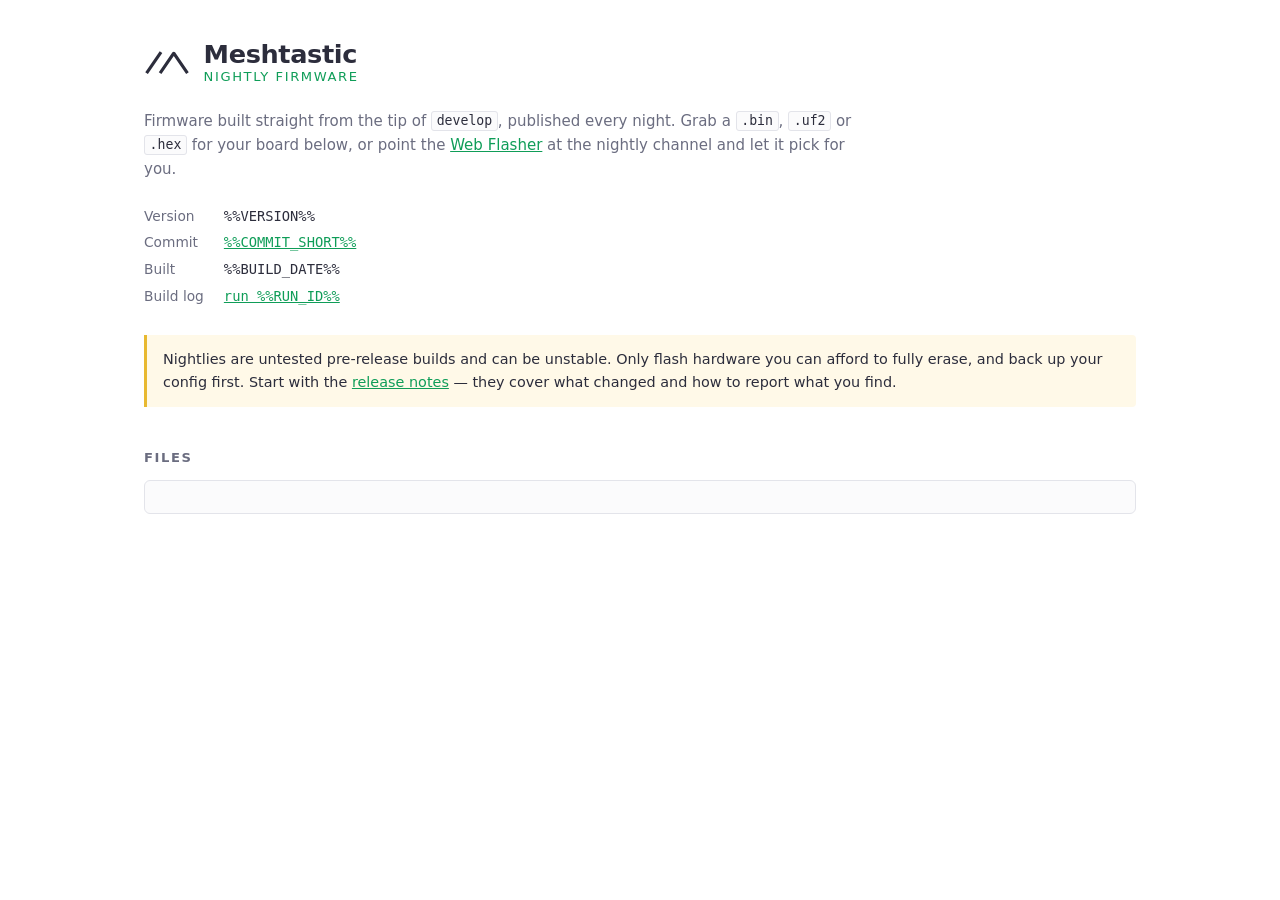
<file: firmware/.github/nightly/hintro.html>
<!DOCTYPE html>
<html lang="en">
<head>
<meta charset="utf-8">
<meta name="viewport" content="width=device-width, initial-scale=1">
<meta name="color-scheme" content="light dark">
<title>Meshtastic Nightly v%%VERSION%%</title>
<meta name="description" content="Nightly firmware builds from the tip of the Meshtastic develop branch.">
<link rel="icon" href="data:image/svg+xml,%3Csvg xmlns='http://www.w3.org/2000/svg' viewBox='0 -22.5 100 100'%3E%3Cg fill='rgb(103,234,148)' transform='matrix(0.802386,0,0,0.460028,-421.748,-122.127)'%3E%3Cpath transform='matrix(0.579082,0,0,1.01004,460.975,-39.6867)' d='M250.908,330.267L193.126,415.005L180.938,406.694L244.802,313.037C246.174,311.024 248.453,309.819 250.889,309.816C253.326,309.814 255.606,311.015 256.982,313.026L320.994,406.536L308.821,414.869L250.908,330.267Z'/%3E%3Cpath transform='matrix(0.582378,0,0,1.01579,485.019,-211.182)' d='M87.642,581.398L154.757,482.977L142.638,474.713L75.523,573.134L87.642,581.398Z'/%3E%3C/g%3E%3C/svg%3E">
<style>
  :root {
    --bg: #ffffff;
    --panel: #fbfbfc;
    --fg: #2c2d3c;
    --muted: #6b6d80;
    --rule: #e3e4ea;
    --accent: #0f9d58;
    --logo: #2c2d3c;
    --notice-bg: #fff9e8;
    --notice-rule: #e8b931;
  }
  @media (prefers-color-scheme: dark) {
    :root {
      --bg: #1b1c26;
      --panel: #23242f;
      --fg: #e7e8ee;
      --muted: #9a9cb0;
      --rule: #32343f;
      --accent: #67ea94;
      --logo: #ffffff;
      --notice-bg: #2b2618;
      --notice-rule: #b9902a;
    }
  }
  * { box-sizing: border-box; }
  body {
    margin: 0;
    padding: 2.5rem 1.25rem 4rem;
    background: var(--bg);
    color: var(--fg);
    font: 15px/1.6 ui-sans-serif, system-ui, -apple-system, "Segoe UI", Roboto, sans-serif;
  }
  main { max-width: 62rem; margin: 0 auto; }
  a { color: var(--accent); }
  header { display: flex; align-items: center; gap: 0.85rem; }
  header svg { width: 46px; height: auto; fill: var(--logo); flex: none; }
  h1 {
    margin: 0;
    font-size: 1.6rem;
    font-weight: 600;
    letter-spacing: -0.015em;
    line-height: 1.15;
  }
  h1 .sub {
    display: block;
    font-size: 0.82rem;
    font-weight: 500;
    letter-spacing: 0.12em;
    text-transform: uppercase;
    color: var(--accent);
  }
  .lede { margin: 1.5rem 0 0; max-width: 46rem; color: var(--muted); }
  code {
    padding: 0.1em 0.35em;
    background: var(--panel);
    border: 1px solid var(--rule);
    border-radius: 3px;
    font: 0.88em ui-monospace, SFMono-Regular, "SF Mono", Menlo, Consolas, monospace;
    color: var(--fg);
  }
  dl.meta {
    display: grid;
    grid-template-columns: auto 1fr;
    gap: 0.3rem 1.25rem;
    margin: 1.5rem 0 0;
    font-size: 0.86rem;
  }
  dl.meta dt { color: var(--muted); }
  dl.meta dd {
    margin: 0;
    font-family: ui-monospace, SFMono-Regular, "SF Mono", Menlo, Consolas, monospace;
  }
  .notice {
    margin: 1.75rem 0 0;
    padding: 0.8rem 1rem;
    background: var(--notice-bg);
    border-left: 3px solid var(--notice-rule);
    border-radius: 0 4px 4px 0;
    font-size: 0.9rem;
  }
  h2 {
    margin: 2.5rem 0 0.75rem;
    font-size: 0.82rem;
    font-weight: 600;
    letter-spacing: 0.12em;
    text-transform: uppercase;
    color: var(--muted);
  }
  .tree {
    padding: 1rem 1.15rem;
    background: var(--panel);
    border: 1px solid var(--rule);
    border-radius: 6px;
    overflow-x: auto;
    white-space: nowrap;
    font: 12.5px/1.75 ui-monospace, SFMono-Regular, "SF Mono", Menlo, Consolas, monospace;
    color: var(--muted);
  }
  .tree a { color: var(--fg); text-decoration: none; }
  .tree a:hover { color: var(--accent); text-decoration: underline; }
  footer {
    margin: 2.5rem 0 0;
    padding-top: 1.25rem;
    border-top: 1px solid var(--rule);
    font-size: 0.85rem;
    color: var(--muted);
  }
  footer a { margin-right: 1.25rem; white-space: nowrap; }
</style>
</head>
<body>
<main>
  <header>
    <svg viewBox="0 0 100 55" xmlns="http://www.w3.org/2000/svg" role="img" aria-label="Meshtastic">
      <g transform="matrix(0.802386,0,0,0.460028,-421.748,-122.127)">
        <path transform="matrix(0.579082,0,0,1.01004,460.975,-39.6867)" d="M250.908,330.267L193.126,415.005L180.938,406.694L244.802,313.037C246.174,311.024 248.453,309.819 250.889,309.816C253.326,309.814 255.606,311.015 256.982,313.026L320.994,406.536L308.821,414.869L250.908,330.267Z"/>
        <path transform="matrix(0.582378,0,0,1.01579,485.019,-211.182)" d="M87.642,581.398L154.757,482.977L142.638,474.713L75.523,573.134L87.642,581.398Z"/>
      </g>
    </svg>
    <h1>Meshtastic<span class="sub">Nightly Firmware</span></h1>
  </header>

  <p class="lede">
    Firmware built straight from the tip of <code>develop</code>, published every night.
    Grab a <code>.bin</code>, <code>.uf2</code> or <code>.hex</code> for your board below, or point the
    <a href="https://flasher.meshtastic.org">Web Flasher</a> at the nightly channel and let it pick for you.
  </p>

  <dl class="meta">
    <dt>Version</dt><dd>%%VERSION%%</dd>
    <dt>Commit</dt><dd><a href="https://github.com/meshtastic/firmware/commit/%%COMMIT%%">%%COMMIT_SHORT%%</a></dd>
    <dt>Built</dt><dd>%%BUILD_DATE%%</dd>
    <dt>Build log</dt><dd><a href="%%RUN_URL%%">run %%RUN_ID%%</a></dd>
  </dl>

  <p class="notice">
    Nightlies are untested pre-release builds and can be unstable. Only flash hardware you can afford to
    fully erase, and back up your config first. Start with the
    <a href="./release_notes.md">release notes</a> &mdash; they cover what changed and how to report what you find.
  </p>

  <h2>Files</h2>
  <div class="tree">
</file>
